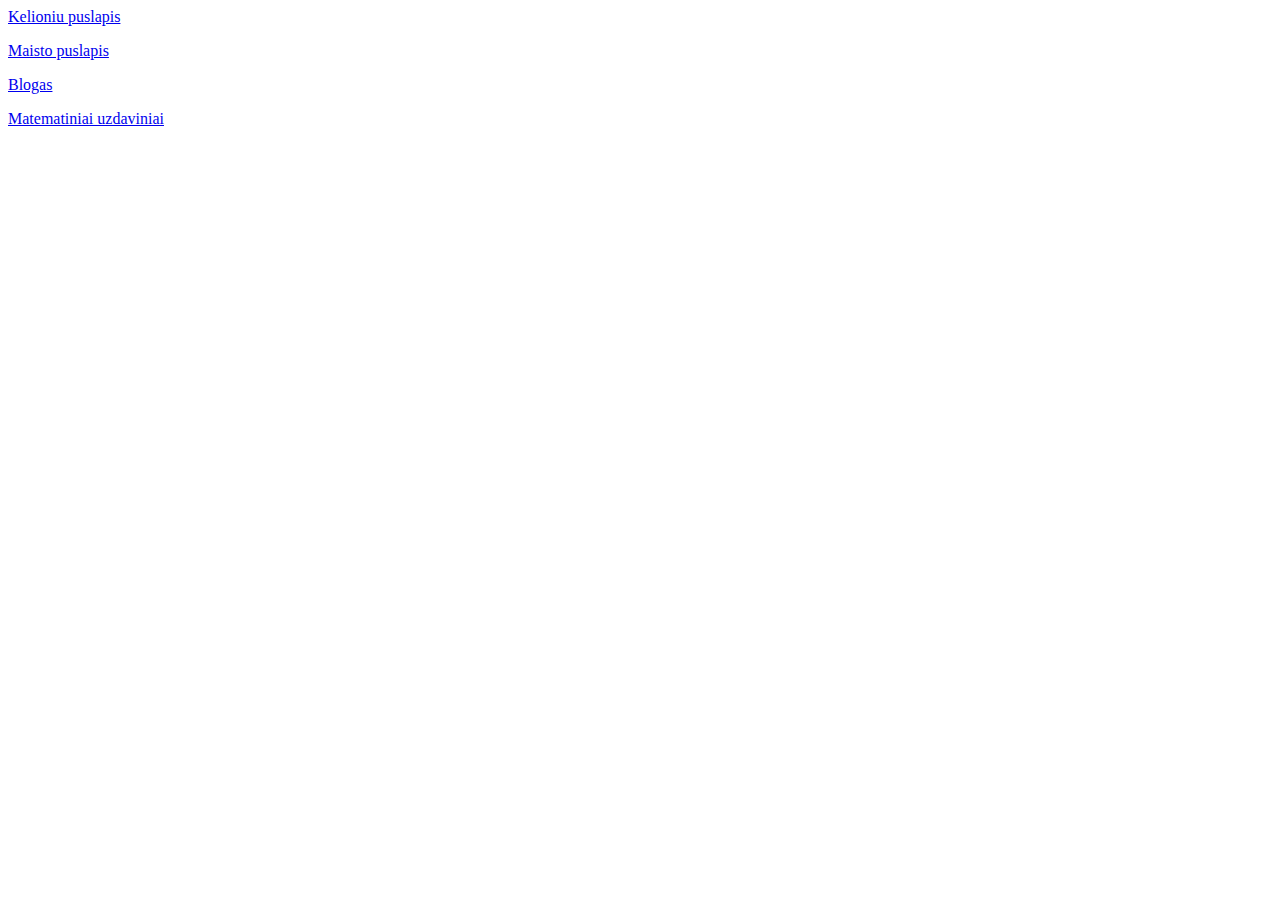
<file: index.html>
<html>


<head>
<meta charset="utf-8">
<link rel="stylesheet" type="text/css"> 
</head>
<body>
    
    <p> <a href="keliones.html">Kelioniu puslapis</a> </p>
    <p> <a href="maistas.html"> Maisto puslapis</a> </p>
    <p> <a href="blogas.html"> Blogas </a> </p>
    <p> <a href="Testas.html"> Matematiniai uzdaviniai </a> </p>
    
</body>

</html>
</file>
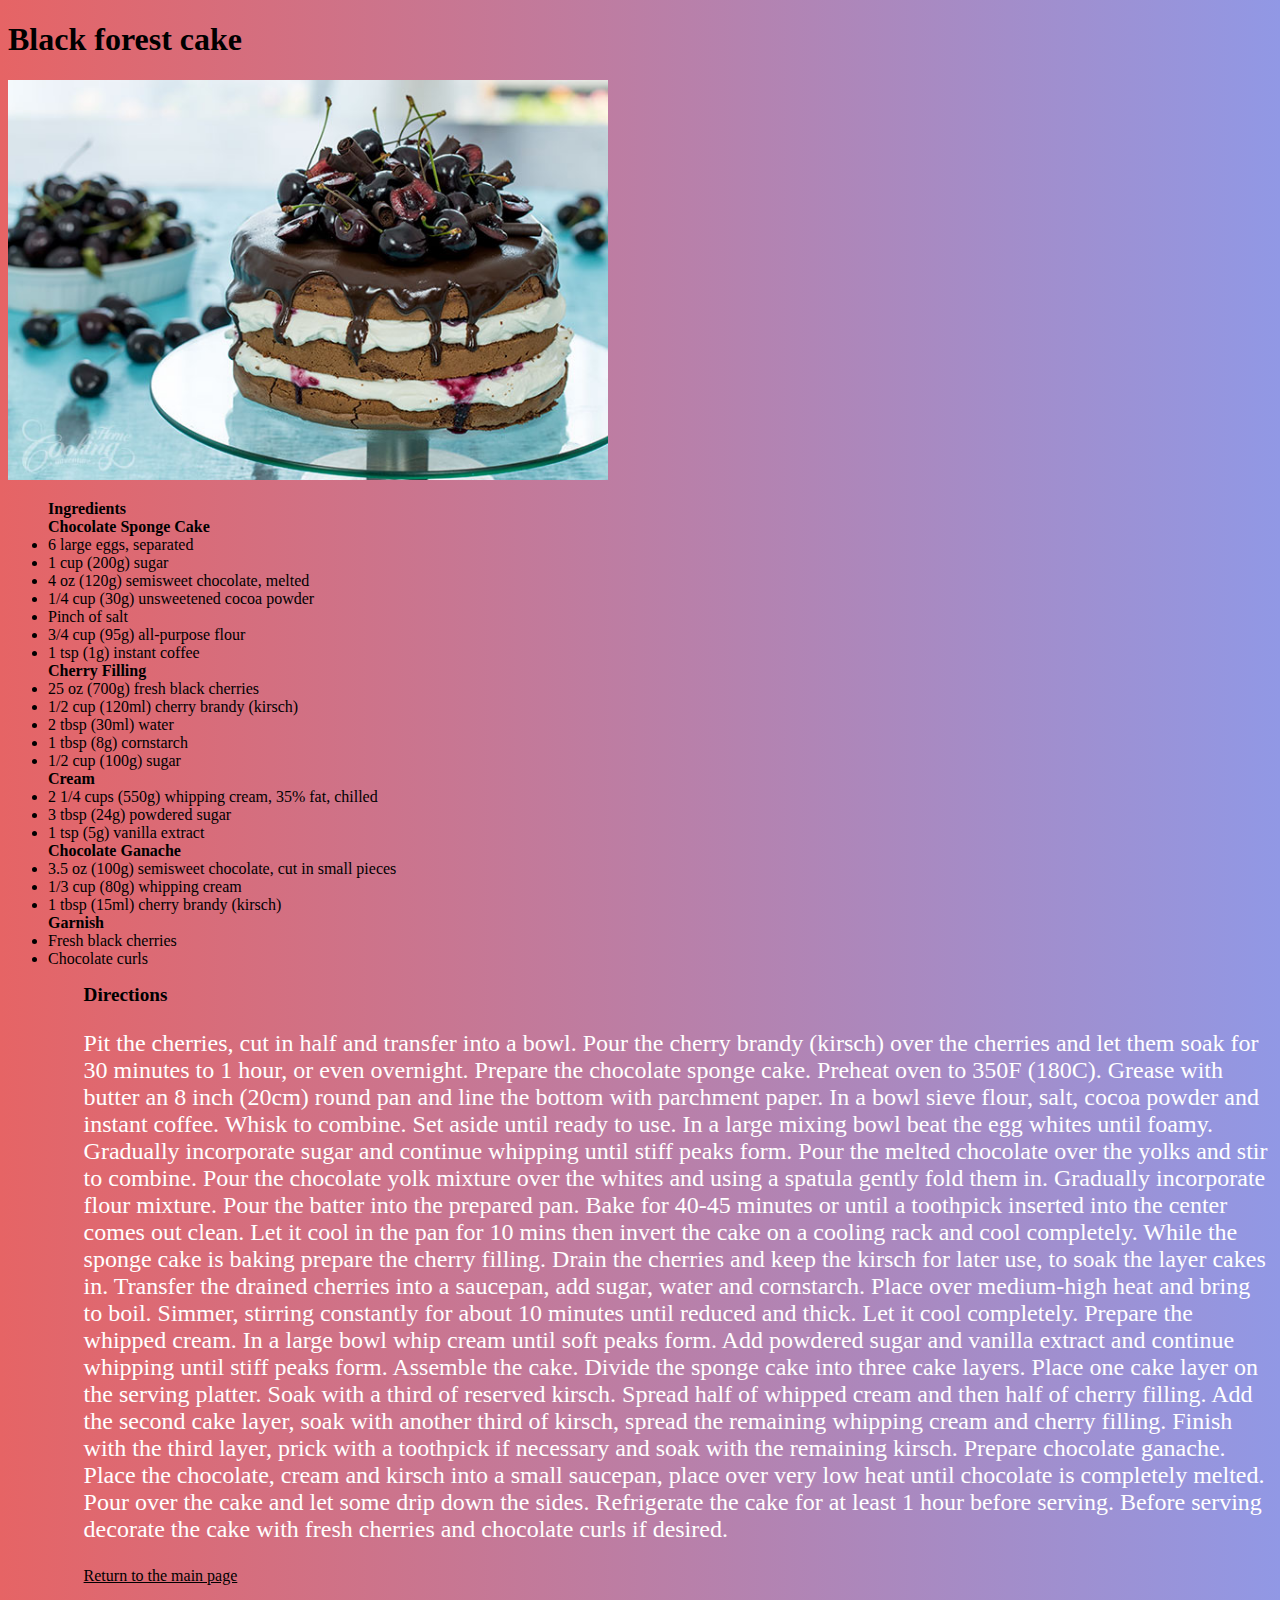
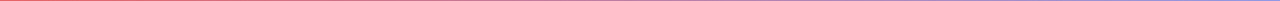
<file: blackforest.html>
<!DOCTYPE html>

<html>
    
    <head>
       
        <meta charset="utf-8">
        <title>Raspberry chocolate cake</title>
        <link rel="stylesheet" type="text/css" href="stilius.css">   
    </head>

<body>
    <h1 class="antraste2">Black forest cake</h1> 
    <img src="blackforest.jpg" height="400"  class="paveikslelis">

    
    <ul class="sarasas">
        
            <li style="list-style-type:none; font-weight:bold">Ingredients</li>
            <li style="list-style-type:none; font-weight:bold">Chocolate Sponge Cake</li>
            <li>6 large eggs, separated</li>
            <li>1 cup (200g) sugar</li>
            <li>4 oz (120g) semisweet chocolate, melted</li>
            <li>1/4 cup (30g) unsweetened cocoa powder</li>
            <li>Pinch of salt</li>
            <li>3/4 cup (95g) all-purpose flour</li>
            <li>1 tsp (1g) instant coffee</li>
            <li style="list-style-type:none; font-weight:bold">Cherry Filling</li>
            <li>25 oz (700g) fresh black cherries</li>
            <li>1/2 cup (120ml) cherry brandy (kirsch)</li>
            <li>2 tbsp (30ml) water</li>
            <li>1 tbsp (8g) cornstarch</li>
            <li>1/2 cup (100g) sugar</li>
            <li style="list-style-type:none; font-weight:bold">Cream</li>
            <li>2 1/4 cups (550g) whipping cream, 35% fat, chilled</li>
            <li>3 tbsp (24g) powdered sugar</li>
            <li>1 tsp (5g) vanilla extract</li>
            <li style="list-style-type:none; font-weight:bold">Chocolate Ganache</li>
            <li>3.5 oz (100g) semisweet chocolate, cut in small pieces</li>
            <li>1/3 cup (80g) whipping cream</li>
            <li>1 tbsp (15ml) cherry brandy (kirsch)</li>
            <li style="list-style-type:none; font-weight:bold">Garnish</li>
            <li>Fresh black cherries</li>
            <li>Chocolate curls</li>
    </ul>
    <h1 style="fontweight:bold; font-size:1.2em; margin-left:2cm">Directions</h1>    
    <p class="pastraipa">Pit the cherries, cut in half and transfer into a bowl. Pour the cherry brandy (kirsch) over the cherries and let them soak for 30 minutes to 1 hour, or even overnight. Prepare the chocolate sponge cake. Preheat oven to 350F (180C). Grease with butter an 8 inch (20cm) round pan and line the bottom with parchment paper. In a bowl sieve flour, salt, cocoa powder and instant coffee. Whisk to combine. Set aside until ready to use. In a large mixing bowl beat the egg whites until foamy. Gradually incorporate sugar and continue whipping until stiff peaks form. Pour the melted chocolate over the yolks and stir to combine. Pour the chocolate yolk mixture over the whites and using a spatula gently fold them in. Gradually incorporate flour mixture. Pour the batter into the prepared pan. Bake for 40-45 minutes or until a toothpick inserted into the center comes out clean. Let it cool in the pan for 10 mins then invert the cake on a cooling rack and cool completely. While the sponge cake is baking prepare the cherry filling. Drain the cherries and keep the kirsch for later use, to soak the layer cakes in. Transfer the drained cherries into a saucepan, add sugar, water and cornstarch. Place over medium-high heat and bring to boil. Simmer, stirring constantly for about 10 minutes until reduced and thick. Let it cool completely. Prepare the whipped cream. In a large bowl whip cream until soft peaks form. Add powdered sugar and vanilla extract and continue whipping until stiff peaks form. Assemble the cake. Divide the sponge cake into three cake layers. Place one cake layer on the serving platter. Soak with a third of reserved kirsch. Spread half of whipped cream and then half of cherry filling. Add the second cake layer, soak with another third of kirsch, spread the remaining whipping cream and cherry filling. Finish with the third layer, prick with a toothpick if necessary and soak with the remaining kirsch. Prepare chocolate ganache. Place the chocolate, cream and kirsch into a small saucepan, place over very low heat until chocolate is completely melted. Pour over the cake and let some drip down the sides. Refrigerate the cake for at least 1 hour before serving. Before serving decorate the cake with fresh cherries and chocolate curls if desired. </p>
    <p><a href="maistas.html"; style="color:black; margin-left:2cm"> Return to the main page</a></p>
    
    
    
    
</body>
        
        




</html>
</file>
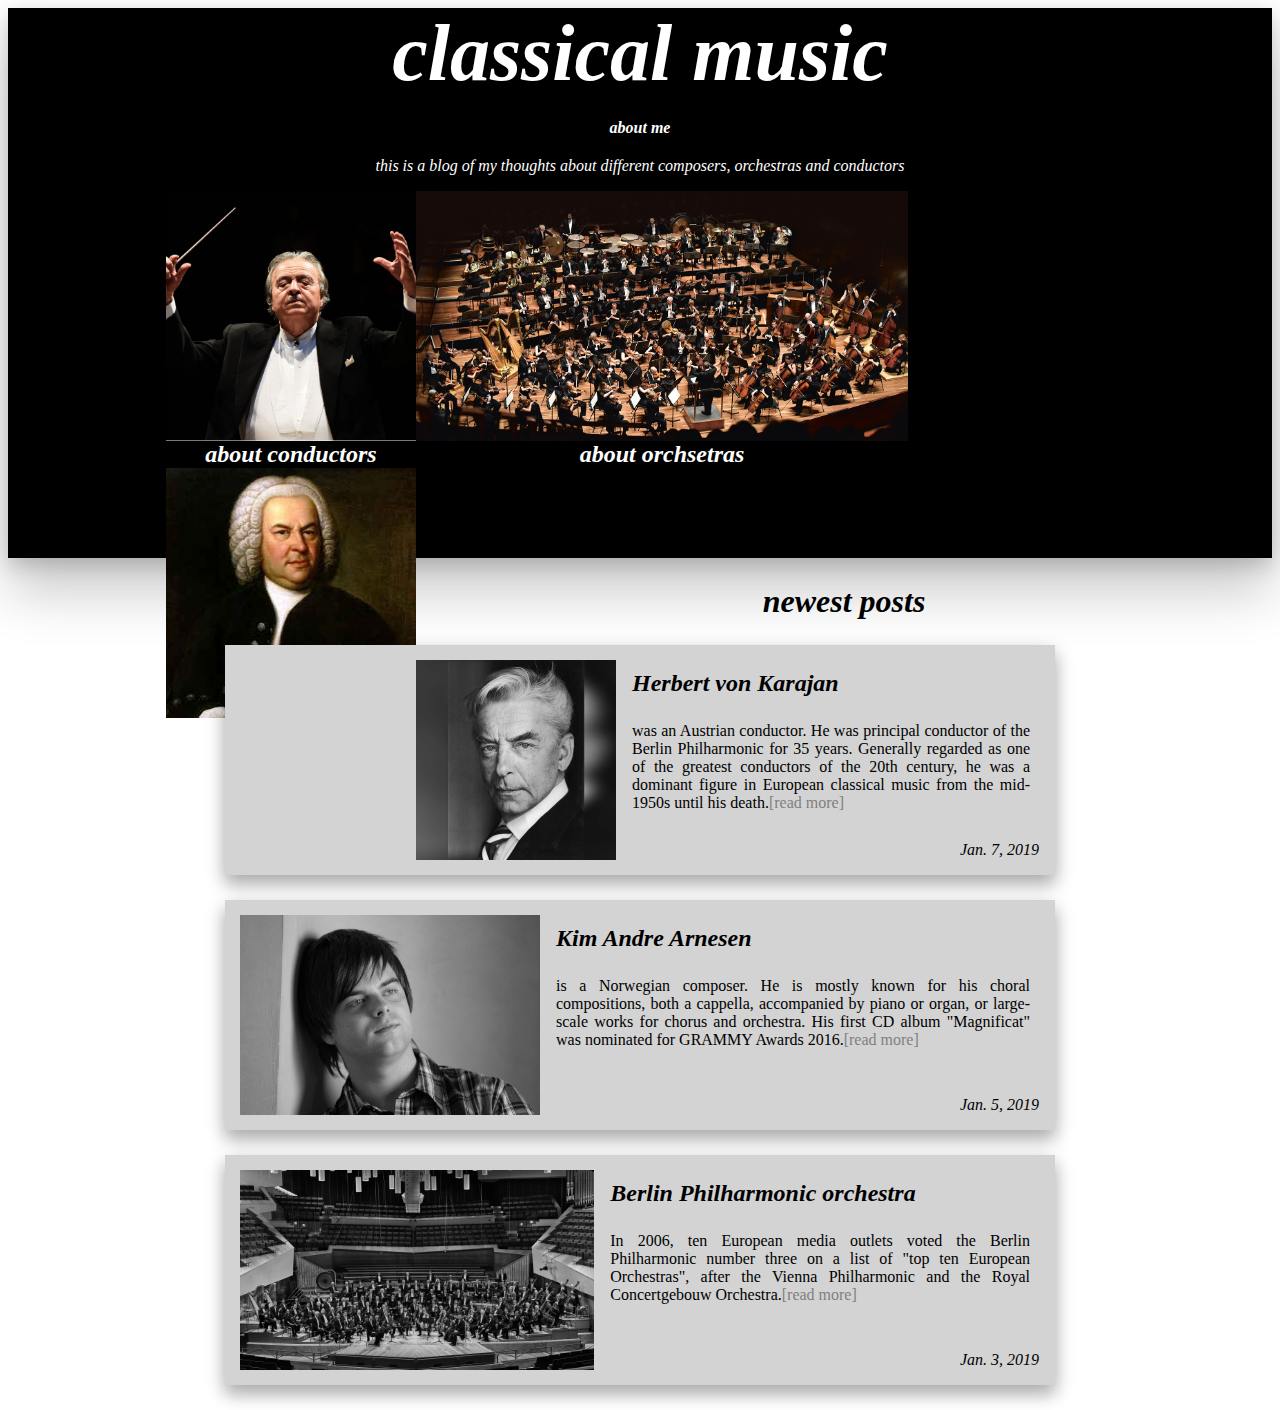
<file: blogas.html>
<!DOCTYPE html>

<html>
    
    <head>
       
        <meta charset="utf-8">
        <title>Blogas</title>
        <link rel="stylesheet" type="text/css" href="blogostilius.css">   
   </head>
   <body>
<div class="fonas1"><h1 class="antraste"> classical music </h1>
<div class="centras"> <a href="aboutme.html" class="aboutme">about me</a></div> 
<p class="aprasymas">this is a blog of my thoughts about different composers, orchestras and conductors</p>
   <div class="bendras"> 
      
   <div class="column"><div > <img src="conductor1.jpg" class="image" ></div>
     <div><a href="aboutconductors.html">about conductors</a></div></div>
   <div class="column1"><div> <img src="orchestra.jpg" class="image1" ></div>
      <div><a href="aboutorchestras.html">about orchsetras</a></div> </div>
     <div class="column"><div><img src="composer.jpg" class="image"></div>
      <div><a href="aboutcomposers.html">about composers</a></div></div>
   </div>
  </div>

</div>

<div >
<p class="tekstas">newest posts</p>
</div>



<div class="container">
   <img src="karajan.jpg" class="paveikslelis">
   <div class="tekstoblokas" >
    <p class="texth"> Herbert von Karajan </p>
    <p class="tekstasp">was an Austrian conductor. He was principal conductor of the Berlin Philharmonic for 35 years. Generally regarded as one of the greatest conductors of the 20th century, he was a dominant figure in European classical music from the mid-1950s until his death.<a href="readmore.html" style="color:grey">[read more]</a> </p>
   <p class="data"> Jan. 7, 2019</p>
   </div>
</div>

<div class="container">
      <img src="arnesen.jpg" class="paveikslelis">
      <div class="tekstoblokas" >
       <p class="texth"> Kim Andre Arnesen </p>
       <p class="tekstasp"> is a Norwegian composer. He is mostly known for his choral compositions, both a cappella, accompanied by piano or organ, or large-scale works for chorus and orchestra. His first CD album "Magnificat" was nominated for GRAMMY Awards 2016.<a href="readmore1.html" style="color:grey">[read more]</a></p>
       <p class="data"> Jan. 5, 2019</p>
   </div>
</div>

<div class="container">
      <img src="orch.jpg" class="paveikslelis">
      <div class="tekstoblokas" >
   <p class="texth"> Berlin Philharmonic orchestra</p>
   <p class="tekstasp">In 2006, ten European media outlets voted the Berlin Philharmonic number three on a list of "top ten European Orchestras", after the Vienna Philharmonic and the Royal Concertgebouw Orchestra.<a href="readmore2.html" style="color:grey">[read more]</a></p>
   <p class="data"> Jan. 3, 2019</p>
</div>
      </div>
 
   </body>

    
</html>
</file>
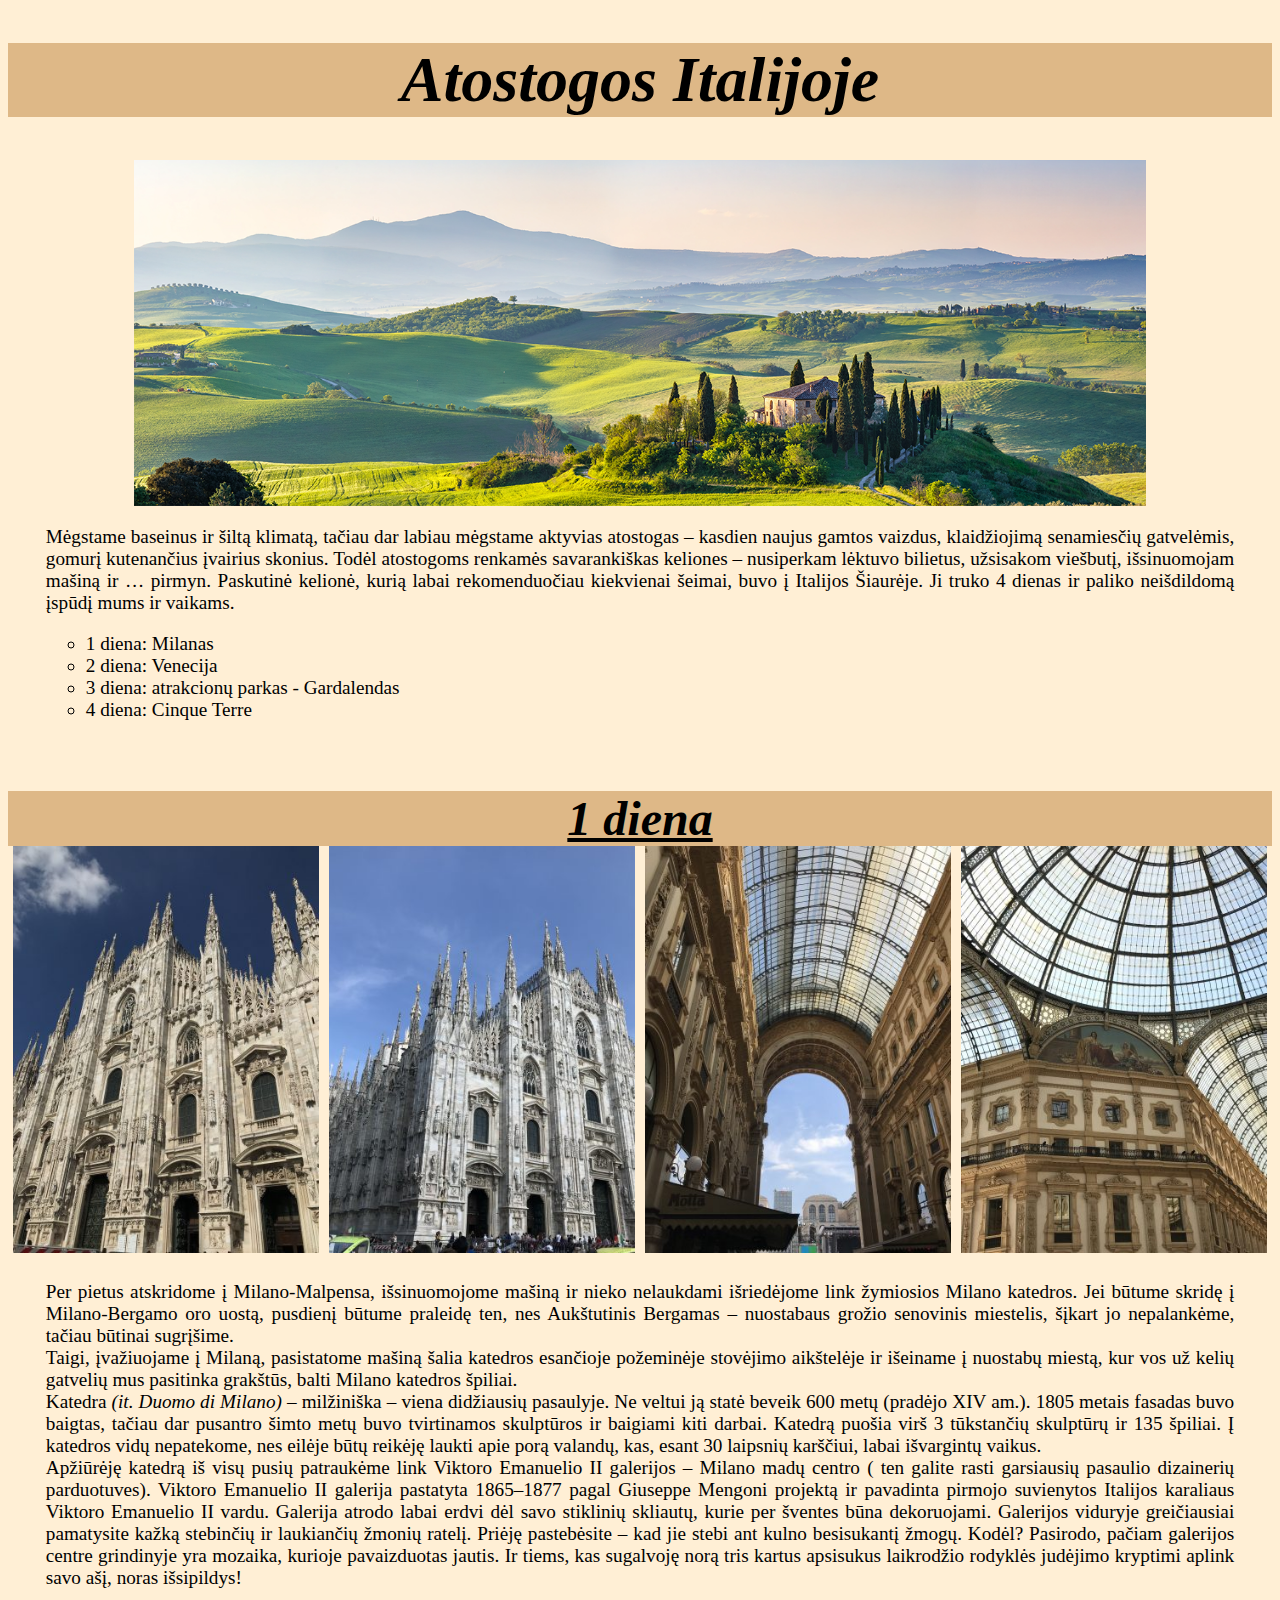
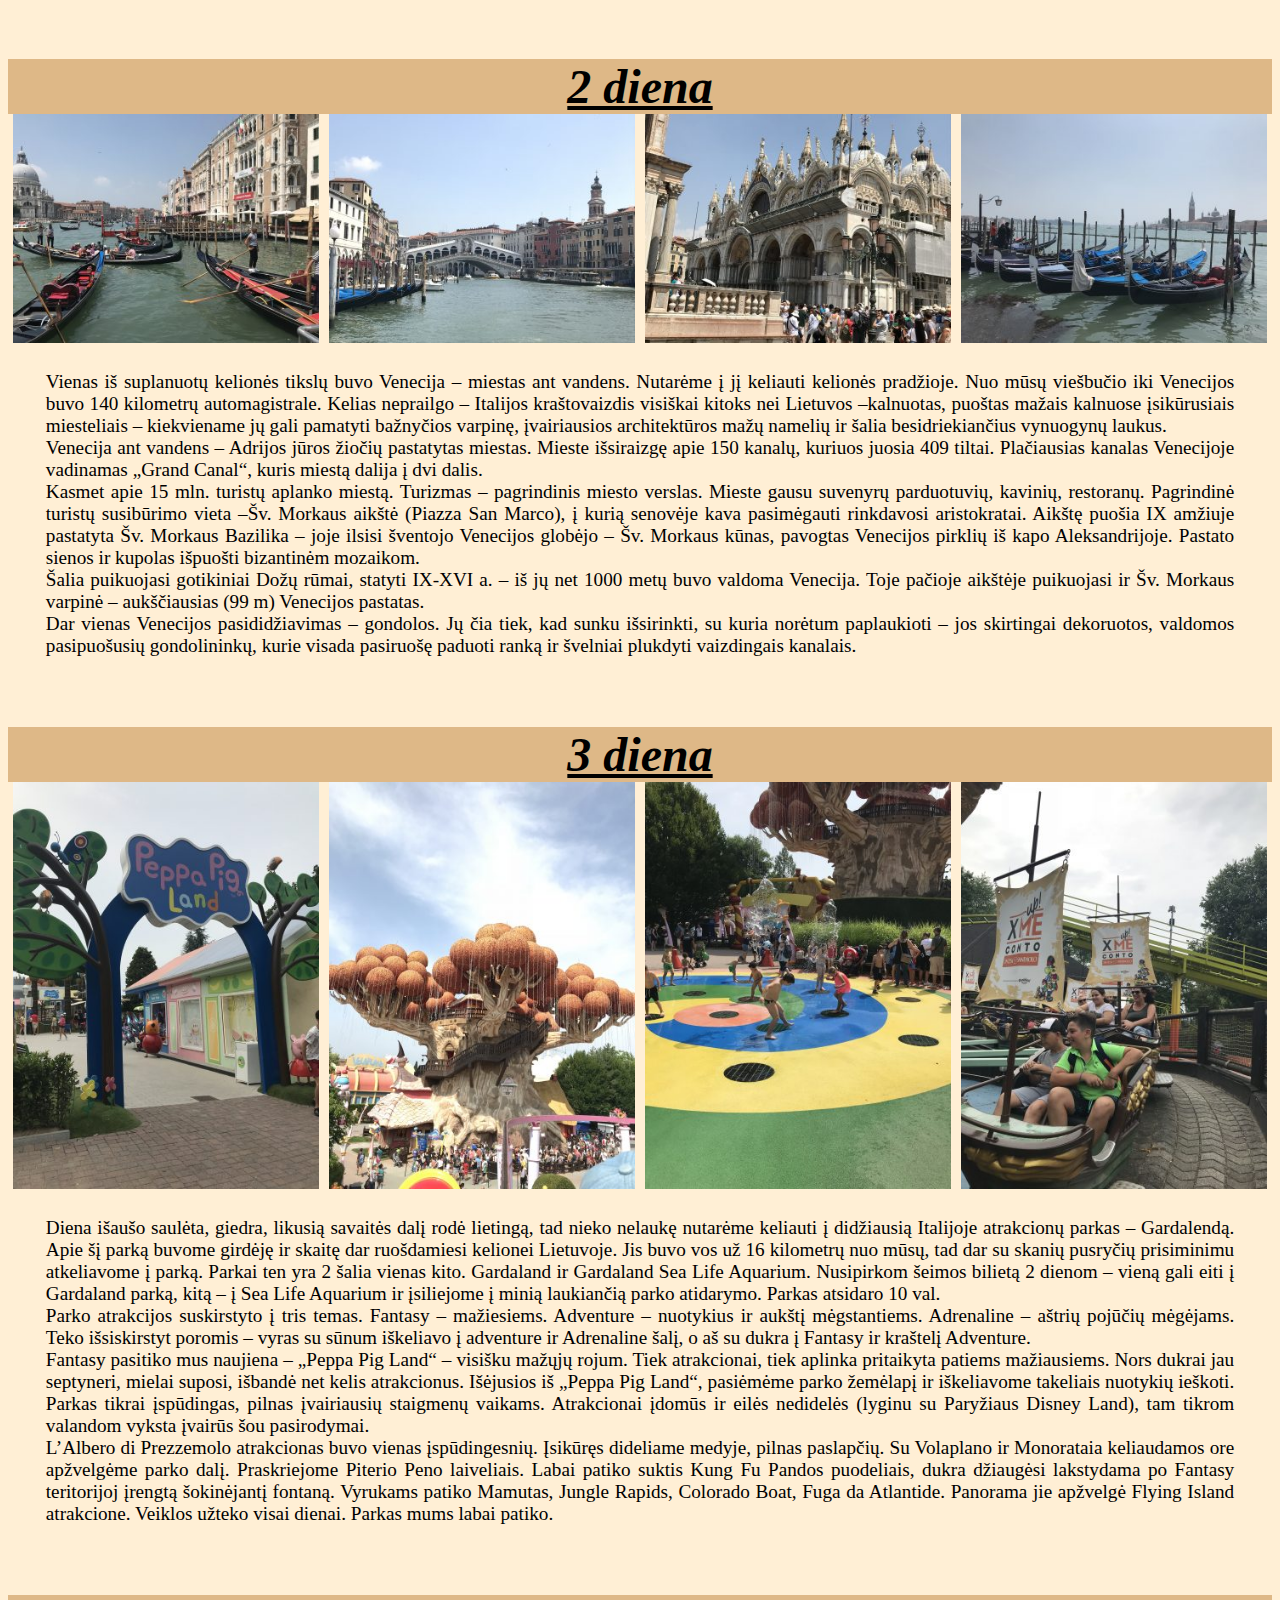
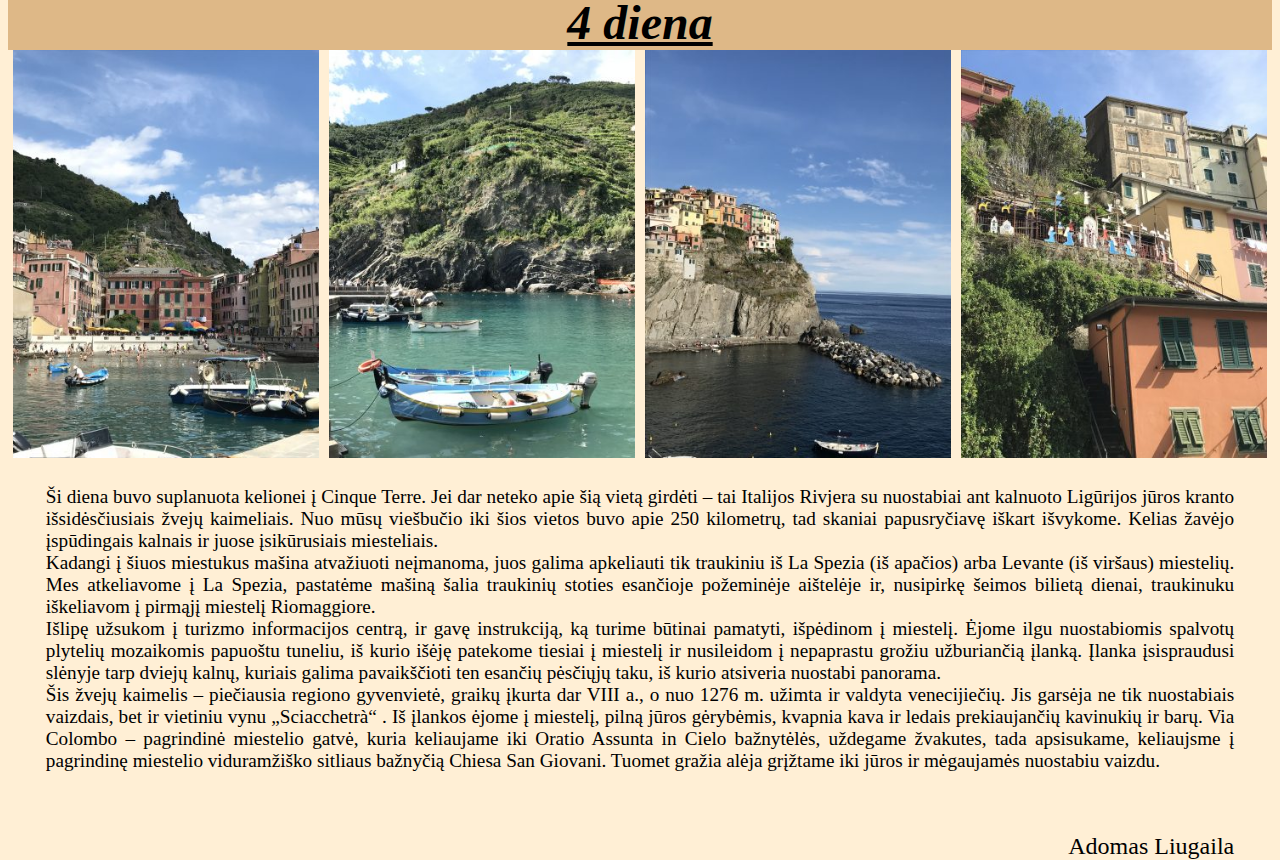
<file: keliones.html>
<!DOCTYPE html>
<html>
<head>
    <meta charset="utf-8">
        
    <title>Smagios keliones</title>
<style>
body
{
background-color:papayawhip


}
.antraste
{
    text-align: center;
    font-family: "Times New Roman", serif;
    font-style: italic;
    font-size: 4em;
    font-weight: bolder;
    background-color:burlywood;
}
.tekstas
{
    text-align: justify;
    font-family: "Times New Roman", serif;
    font-size: 1.2em;
    margin-left: 1cm;
   margin-right: 1cm;
    
}
.antraste2
{
    text-align: center;
    font-family: "Times New Roman", serif;
    font-style: italic;
    font-size: 3em;
    background-color:burlywood;
    
    text-decoration: underline;
    position: relative;
    top: 1cm;
}
.centras
{
   display: block;
   margin-left: auto;
   margin-right: auto;
   width: 80%;
}
.img-container 
{
    float: left;
    width: 24.2%;
    padding: 5px;
}
.clearfix::after {
    content: "";
    clear: both;
    display: table;
}
.italic
{
    font-style: italic; 
     
}
.a {
    list-style-type: circle;
    font-family: "Times New Roman", serif;
    font-size: 1.2em;
    margin-left: 1cm;
    margin-right: 1cm;
}
#vardas
{
    text-align: right;
    font-family: "Times New Roman", serif;
    font-size: 1.5em;
    margin-left: 1cm;
    margin-right: 1cm;
    position: relative;
    top: 1cm;
    
}
</style>

</head>

<body>
<h1 class="antraste">Atostogos Italijoje</h1> 
<img src="pradzia.png"  class="centras">
<p class="tekstas">Mėgstame baseinus ir šiltą klimatą, tačiau dar labiau mėgstame  aktyvias atostogas – kasdien naujus gamtos vaizdus, klaidžiojimą senamiesčių gatvelėmis, gomurį kutenančius įvairius skonius. Todėl atostogoms renkamės savarankiškas keliones – nusiperkam lėktuvo bilietus, užsisakom viešbutį, išsinuomojam mašiną ir … pirmyn.

    Paskutinė kelionė, kurią labai rekomenduočiau kiekvienai šeimai, buvo į Italijos Šiaurėje. Ji truko 4 dienas ir paliko neišdildomą įspūdį mums ir vaikams.</p>
    <ul class="a">
        <li>1 diena: Milanas</li>
        <li>2 diena: Venecija</li>
        <li>3 diena: atrakcionų parkas - Gardalendas</li> 
        <li>4 diena: Cinque Terre</li>
    </ul>
<h1 class="antraste2"> 1 diena</h1>
<div class="clearfix">
    <div class="img-container">
      <img src="a.jpg" style="width:100%">
    </div>
    <div class="img-container">
      <img src="b.jpg" style="width:100%">
    </div>
    <div class="img-container">
      <img src="c.jpg"  style="width:100%">
    </div>
    <div class="img-container">
        <img src="d.jpg"  style="width:100%">
      </div>
  </div>
<p class="tekstas"> Per pietus atskridome į Milano-Malpensa, išsinuomojome mašiną ir nieko nelaukdami išriedėjome link žymiosios Milano katedros. Jei būtume skridę į Milano-Bergamo oro uostą, pusdienį būtume praleidę ten, nes Aukštutinis Bergamas – nuostabaus grožio senovinis miestelis, šįkart jo nepalankėme, tačiau būtinai sugrįšime. <br> 
    Taigi, įvažiuojame į Milaną, pasistatome mašiną šalia katedros esančioje požeminėje stovėjimo aikštelėje ir išeiname į nuostabų miestą, kur vos už kelių gatvelių mus pasitinka grakštūs, balti Milano katedros špiliai. <br> 
    Katedra <span class="italic" > (it. Duomo di Milano) </span> – milžiniška – viena didžiausių pasaulyje. Ne veltui ją statė beveik 600 metų (pradėjo XIV am.). 1805 metais fasadas buvo baigtas, tačiau dar pusantro šimto metų buvo tvirtinamos skulptūros ir baigiami kiti darbai. Katedrą puošia virš 3 tūkstančių skulptūrų ir 135 špiliai. Į katedros vidų nepatekome, nes eilėje būtų reikėję laukti apie porą valandų, kas, esant 30 laipsnių karščiui, labai išvargintų vaikus. <br> 
    Apžiūrėję katedrą iš visų pusių patraukėme link  Viktoro Emanuelio II galerijos – Milano madų centro ( ten galite rasti garsiausių pasaulio dizainerių parduotuves). Viktoro Emanuelio II galerija pastatyta 1865–1877 pagal Giuseppe Mengoni projektą ir pavadinta pirmojo suvienytos Italijos karaliaus Viktoro Emanuelio II vardu. Galerija atrodo labai erdvi dėl savo stiklinių skliautų, kurie per šventes būna dekoruojami. Galerijos viduryje greičiausiai pamatysite kažką stebinčių ir laukiančių žmonių ratelį. Priėję pastebėsite – kad jie stebi ant kulno besisukantį žmogų. Kodėl? Pasirodo, pačiam galerijos centre grindinyje yra mozaika, kurioje pavaizduotas jautis. Ir tiems, kas sugalvoję norą tris kartus apsisukus laikrodžio rodyklės judėjimo kryptimi aplink savo ašį, noras išsipildys!</p>
    <h1 class="antraste2"> 2 diena</h1>
    <div class="clearfix">
        <div class="img-container">
          <img src="a2.jpg" style="width:100%">
        </div>
        <div class="img-container">
          <img src="b2.jpg" style="width:100%">
        </div>
        <div class="img-container">
          <img src="c2.jpg"  style="width:100%">
        </div>
        <div class="img-container">
            <img src="d2.jpg"  style="width:100%">
          </div>
      </div>
    <p class="tekstas"> Vienas iš suplanuotų kelionės tikslų buvo Venecija – miestas ant vandens.  Nutarėme į jį keliauti kelionės pradžioje. Nuo mūsų viešbučio iki Venecijos buvo 140 kilometrų automagistrale. Kelias neprailgo – Italijos kraštovaizdis visiškai kitoks nei Lietuvos –kalnuotas, puoštas mažais kalnuose įsikūrusiais miesteliais – kiekviename jų gali pamatyti bažnyčios varpinę, įvairiausios architektūros mažų namelių ir šalia besidriekiančius vynuogynų laukus. <br>
        Venecija  ant vandens – Adrijos jūros žiočių pastatytas miestas. Mieste išsiraizgę apie 150 kanalų, kuriuos juosia 409 tiltai.  Plačiausias kanalas Venecijoje vadinamas „Grand Canal“, kuris miestą dalija į dvi dalis. <br>
        Kasmet apie 15 mln. turistų aplanko miestą. Turizmas – pagrindinis miesto verslas. Mieste gausu suvenyrų parduotuvių, kavinių, restoranų. Pagrindinė turistų susibūrimo vieta –Šv. Morkaus aikštė (Piazza San Marco), į kurią senovėje kava pasimėgauti rinkdavosi aristokratai. Aikštę puošia IX amžiuje pastatyta Šv. Morkaus Bazilika – joje ilsisi šventojo Venecijos globėjo – Šv. Morkaus kūnas, pavogtas Venecijos pirklių iš kapo Aleksandrijoje. Pastato sienos ir kupolas išpuošti bizantinėm mozaikom. <br>
        Šalia puikuojasi gotikiniai Dožų rūmai, statyti IX-XVI a. – iš jų net 1000 metų buvo valdoma Venecija. Toje pačioje aikštėje puikuojasi ir Šv. Morkaus varpinė – aukščiausias (99 m)  Venecijos pastatas. <br>
        Dar vienas Venecijos pasididžiavimas – gondolos. Jų čia tiek, kad sunku išsirinkti, su kuria norėtum paplaukioti – jos skirtingai dekoruotos, valdomos pasipuošusių gondolininkų, kurie visada pasiruošę paduoti ranką ir švelniai plukdyti vaizdingais kanalais. <br> </p>
        <h1 class="antraste2"> 3 diena</h1>
        <div class="clearfix">
            <div class="img-container">
              <img src="a3.jpg" style="width:100%">
            </div>
            <div class="img-container">
              <img src="b3.jpg" style="width:100%">
            </div>
            <div class="img-container">
              <img src="c3.jpg"  style="width:100%">
            </div>
            <div class="img-container">
                <img src="d3.jpg"  style="width:100%">
              </div>
          </div>
        <p class="tekstas">Diena išaušo saulėta, giedra, likusią savaitės dalį rodė lietingą, tad nieko nelaukę nutarėme keliauti į didžiausią Italijoje  atrakcionų parkas –  Gardalendą.  Apie šį parką buvome girdėję ir skaitę dar ruošdamiesi kelionei Lietuvoje. Jis buvo vos už 16 kilometrų nuo mūsų, tad dar su skanių pusryčių prisiminimu atkeliavome į parką. Parkai ten yra 2 šalia vienas kito. Gardaland ir Gardaland Sea Life Aquarium. Nusipirkom šeimos bilietą 2 dienom – vieną gali eiti į Gardaland parką, kitą – į Sea Life Aquarium ir įsiliejome į minią laukiančią parko atidarymo. Parkas atsidaro 10 val. <br>
            Parko atrakcijos suskirstyto į tris temas. Fantasy – mažiesiems. Adventure – nuotykius ir aukštį mėgstantiems. Adrenaline – aštrių pojūčių mėgėjams. Teko išsiskirstyt poromis – vyras su sūnum iškeliavo į adventure ir Adrenaline šalį, o aš su dukra į Fantasy ir kraštelį Adventure. <br>
            Fantasy  pasitiko mus naujiena – „Peppa Pig Land“ – visišku mažųjų rojum. Tiek atrakcionai, tiek aplinka pritaikyta patiems mažiausiems. Nors dukrai jau septyneri, mielai suposi, išbandė net kelis atrakcionus. 
            Išėjusios iš „Peppa Pig Land“, pasiėmėme parko žemėlapį ir iškeliavome takeliais nuotykių ieškoti. Parkas tikrai įspūdingas, pilnas įvairiausių staigmenų vaikams. Atrakcionai įdomūs ir eilės nedidelės (lyginu su Paryžiaus Disney Land), tam tikrom valandom vyksta įvairūs šou pasirodymai. <br>
            L’Albero di Prezzemolo atrakcionas buvo vienas įspūdingesnių. Įsikūręs dideliame medyje, pilnas paslapčių. Su Volaplano ir Monorataia keliaudamos ore apžvelgėme parko dalį. Praskriejome Piterio Peno laiveliais. Labai patiko suktis Kung Fu Pandos puodeliais, dukra džiaugėsi lakstydama po Fantasy teritorijoj įrengtą šokinėjantį fontaną. Vyrukams patiko Mamutas,  Jungle Rapids, Colorado Boat, Fuga da Atlantide. Panorama jie apžvelgė Flying Island atrakcione. Veiklos užteko visai dienai. Parkas mums labai patiko. <br>  
         </p>
         <h1 class="antraste2"> 4 diena</h1>
        <div class="clearfix">
            <div class="img-container">
              <img src="a4.jpg" style="width:100%">
            </div>
            <div class="img-container">
              <img src="b4.jpg" style="width:100%">
            </div>
            <div class="img-container">
              <img src="c4.jpg"  style="width:100%">
            </div>
            <div class="img-container">
                <img src="d4.jpg"  style="width:100%">
              </div>
          </div>
          <p class="tekstas"> 
            Ši diena buvo suplanuota kelionei į Cinque Terre. Jei dar neteko apie šią vietą girdėti – tai Italijos Rivjera su nuostabiai ant kalnuoto Ligūrijos jūros kranto išsidėsčiusiais žvejų kaimeliais.  Nuo mūsų viešbučio iki šios vietos buvo apie 250 kilometrų, tad skaniai papusryčiavę iškart išvykome. Kelias žavėjo įspūdingais kalnais ir juose įsikūrusiais miesteliais. <br>

            Kadangi į šiuos miestukus mašina atvažiuoti neįmanoma, juos galima apkeliauti tik traukiniu iš La Spezia (iš apačios) arba Levante (iš viršaus) miestelių. Mes atkeliavome į La Spezia, pastatėme mašiną šalia traukinių stoties esančioje požeminėje aištelėje ir, nusipirkę šeimos bilietą dienai, traukinuku iškeliavom į pirmąjį miestelį Riomaggiore. <br>
            
            Išlipę užsukom į turizmo informacijos centrą, ir gavę instrukciją, ką turime būtinai pamatyti, išpėdinom į miestelį. Ėjome ilgu nuostabiomis spalvotų plytelių mozaikomis papuoštu tuneliu, iš kurio išėję patekome tiesiai į miestelį ir nusileidom į nepaprastu grožiu užburiančią įlanką. Įlanka įsispraudusi slėnyje tarp dviejų kalnų, kuriais galima pavaikščioti ten esančių pėsčiųjų taku, iš kurio atsiveria nuostabi panorama. <br>
            
            Šis žvejų kaimelis – piečiausia regiono gyvenvietė, graikų įkurta dar VIII a., o nuo 1276 m. užimta ir valdyta venecijiečių. Jis garsėja ne tik nuostabiais vaizdais, bet ir vietiniu vynu „Sciacchetrà“ .  Iš įlankos ėjome į miestelį, pilną jūros gėrybėmis, kvapnia kava ir ledais prekiaujančių kavinukių ir barų. Via Colombo – pagrindinė miestelio gatvė, kuria keliaujame iki Oratio Assunta in Cielo bažnytėlės, uždegame žvakutes, tada apsisukame, keliaujsme į pagrindinę miestelio viduramžiško sitliaus bažnyčią Chiesa San Giovani.  Tuomet gražia alėja grįžtame iki jūros ir mėgaujamės nuostabiu vaizdu. <br>
          </p>
          <p id="vardas"> Adomas Liugaila</p>
</body>
</html>
</file>
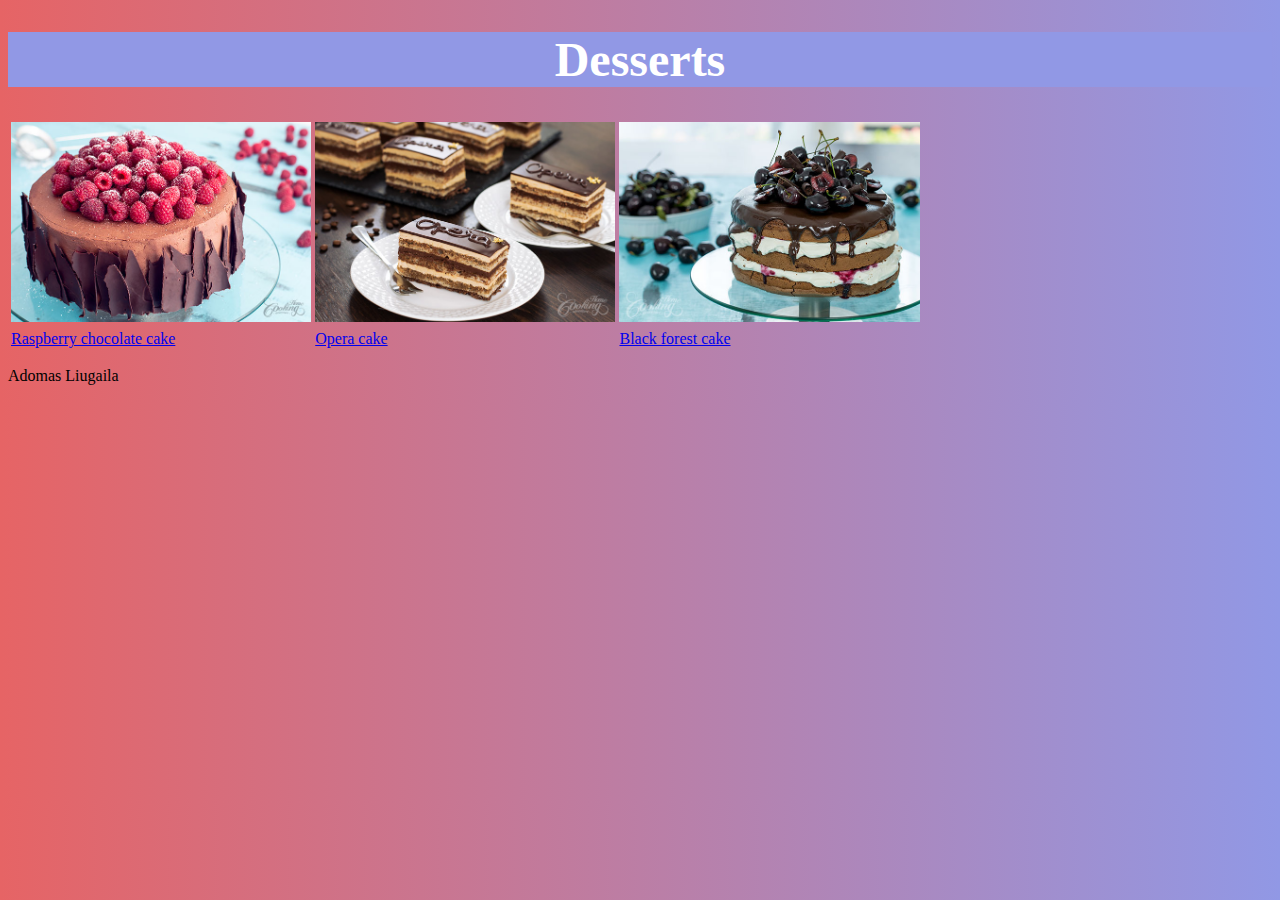
<file: maistas.html>
<!DOCTYPE html>

<html>
    
    <head>
       
        <meta charset="utf-8">
        <title>Receptai</title>
        <link rel="stylesheet" type="text/css" href="stilius.css">   
    </head>


 <body> 
    <h1 class="antraste">Desserts</h1>

    <table>
    
       
        <td><img src="raspberry.jpg" height="200"></td>  
        <td> <img src="opera.jpg" height="200"> </td>
        <td> <img src="blackforest.jpg" height="200"> </td>

        
            <tr class="pirmaeilute">
                    <td> <a href="raspberry.html">Raspberry chocolate cake</a></td>
                    <td> <a href="opera.html"> Opera cake</a> </td>
                    <td> <a href="blackforest.html"> Black forest cake</a> </td>
                </tr>
        </table>
     <p id="vardas"> Adomas Liugaila</p>
</body>



    
</html>
</file>
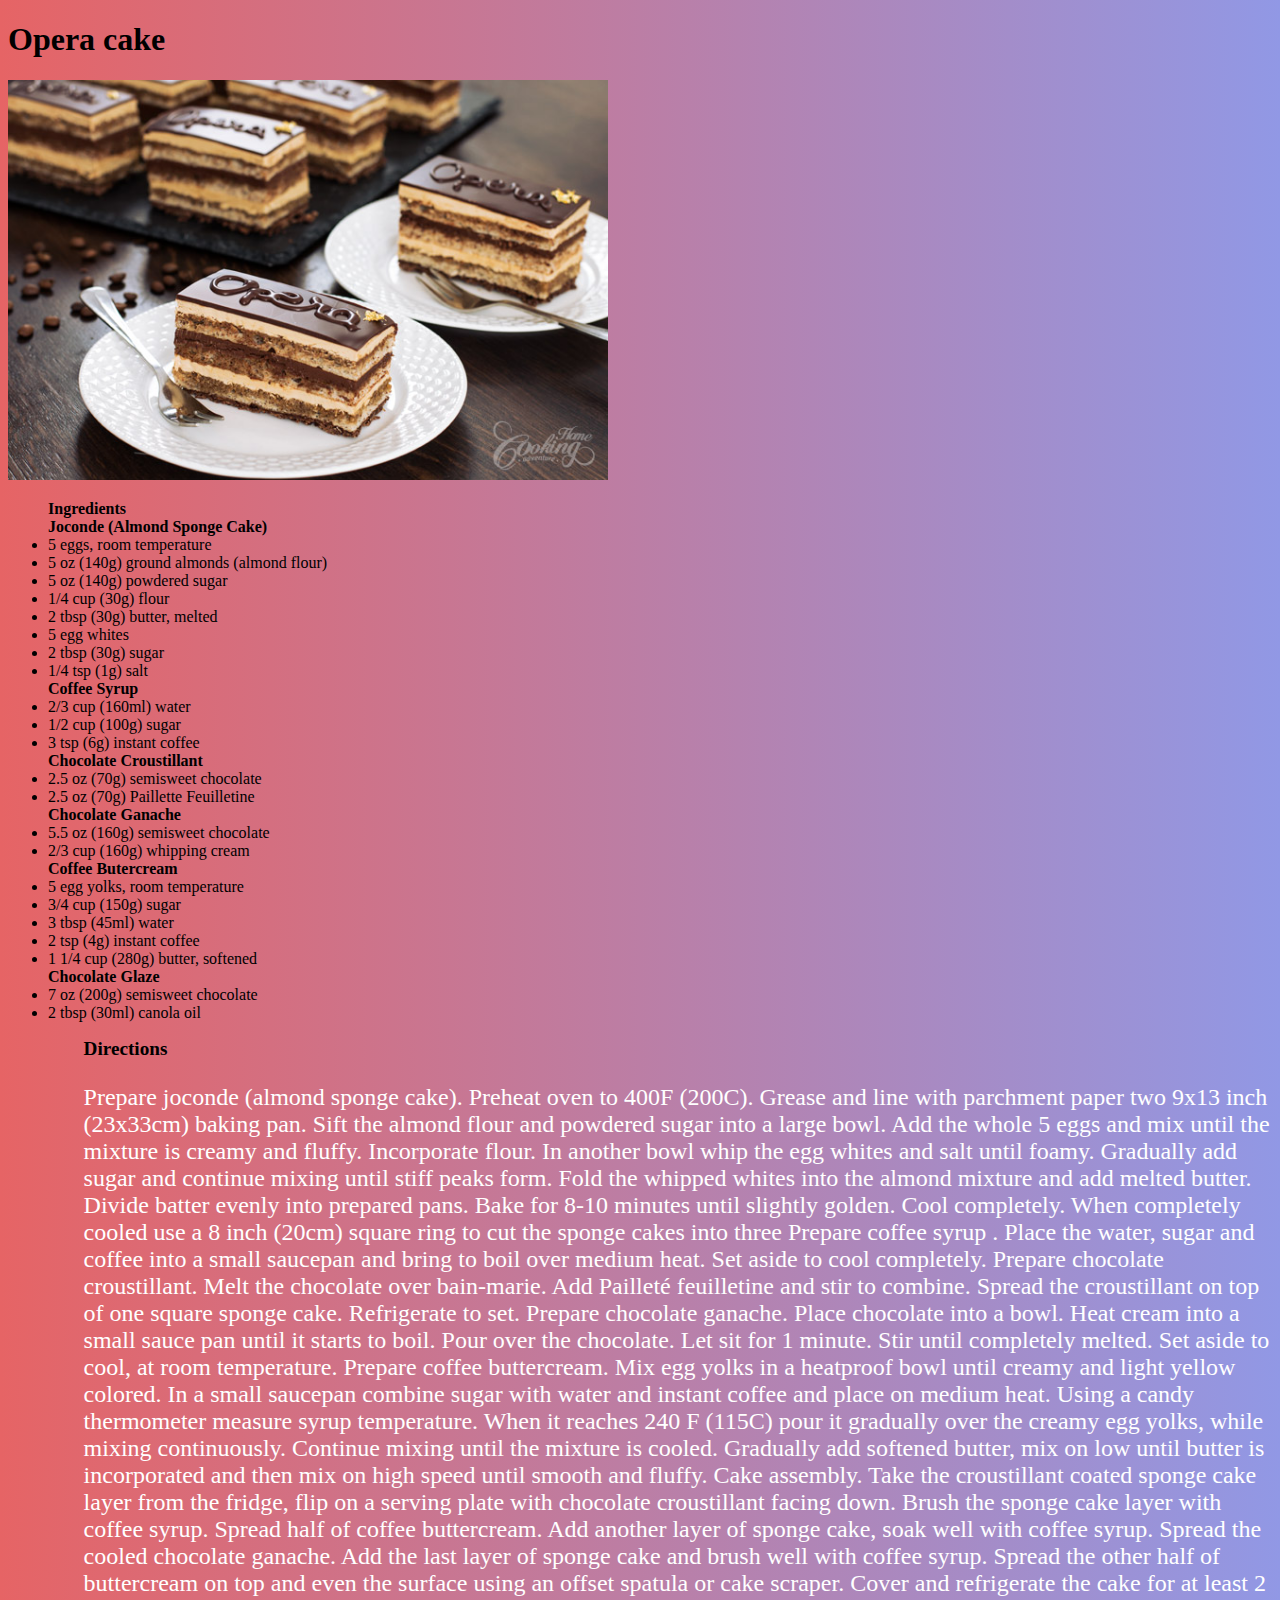
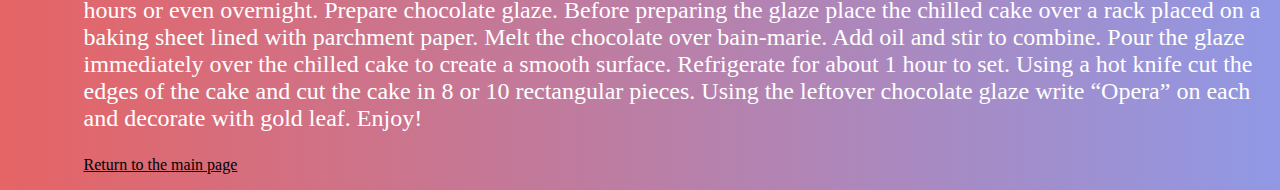
<file: opera.html>
<!DOCTYPE html>

<html>
    
    <head>
       
        <meta charset="utf-8">
        <title>Raspberry chocolate cake</title>
        <link rel="stylesheet" type="text/css" href="stilius.css">   
    </head>

<body>
    <h1 class="antraste2"> Opera cake</h1> 
    <img src="opera.jpg" height="400"  class="paveikslelis">

    
    <ul class="sarasas">
            <li style="list-style-type:none; font-weight:bold">Ingredients</li>
            <li style="list-style-type:none; font-weight:bold"> Joconde (Almond Sponge Cake)</li>
            <li>5 eggs, room temperature</li>
            <li>5 oz (140g) ground almonds (almond flour)</li>
            <li>5 oz (140g) powdered sugar</li>
            <li>1/4 cup (30g) flour</li>
            <li>2 tbsp (30g) butter, melted</li>
            <li>5 egg whites</li>
            <li>2 tbsp (30g) sugar</li>
            <li>1/4 tsp (1g) salt</li>
            <li style="list-style-type:none; font-weight:bold">Coffee Syrup</li>
            <li>2/3 cup (160ml) water</li>
            <li>1/2 cup (100g) sugar</li>
            <li>3 tsp (6g) instant coffee</li>
            <li style="list-style-type:none; font-weight:bold">Chocolate Croustillant</li>
            <li>2.5 oz (70g) semisweet chocolate</li>
            <li>2.5 oz (70g) Paillette Feuilletine</li>
            <li style="list-style-type:none; font-weight:bold">Chocolate Ganache</li>
            <li>5.5 oz (160g) semisweet chocolate</li>
            <li>2/3 cup (160g) whipping cream</li>
            <li style="list-style-type:none; font-weight:bold">Coffee Butercream</li>
            <li>5 egg yolks, room temperature</li>
            <li>3/4 cup (150g) sugar</li>
            <li>3 tbsp (45ml) water</li>
            <li>2 tsp (4g) instant coffee</li>
            <li>1 1/4 cup (280g) butter, softened</li>
            <li style="list-style-type:none; font-weight:bold">Chocolate Glaze</li>
            <li>7 oz (200g) semisweet chocolate</li>
            <li>2 tbsp (30ml) canola oil</li>

    </ul>
    <h1 style="fontweight:bold; font-size:1.2em; margin-left:2cm">Directions</h1>
 <p class="pastraipa">
        Prepare joconde (almond sponge cake). Preheat oven to 400F (200C). Grease and line with parchment paper two 9x13 inch (23x33cm) baking pan. Sift the almond flour and powdered sugar into a large  bowl. Add the whole 5 eggs and mix until the mixture is creamy and fluffy. Incorporate flour. In another bowl whip the egg whites and salt until foamy. Gradually add sugar and continue mixing until stiff peaks form. Fold the whipped whites into the almond mixture and add melted butter. Divide batter evenly into prepared pans. Bake for 8-10 minutes until slightly golden. Cool completely. When completely cooled use a 8 inch (20cm) square ring to cut the sponge cakes into three Prepare coffee syrup . Place the water, sugar and coffee into a small saucepan and bring to boil over medium heat. Set aside to cool completely. Prepare chocolate croustillant. Melt the chocolate over bain-marie. Add Pailleté feuilletine and stir to combine. Spread the croustillant on top of one square sponge cake. Refrigerate to set. Prepare chocolate ganache. Place chocolate into a bowl. Heat cream into a small sauce pan until it starts to boil. Pour over the chocolate. Let sit for 1 minute. Stir until completely melted. Set aside to cool, at room temperature.  Prepare coffee buttercream. Mix egg yolks in a heatproof bowl until creamy and light yellow colored. In a small saucepan combine sugar with water and instant coffee and place on medium heat. Using a candy thermometer measure syrup temperature. When it reaches 240 F (115C) pour it gradually over the creamy egg yolks, while mixing continuously. Continue mixing until the mixture is cooled. Gradually add softened butter, mix on low until  butter is incorporated and then mix on high speed until smooth and fluffy. Cake assembly. Take the croustillant coated sponge cake layer from the fridge, flip on a serving plate with chocolate croustillant facing down. Brush the sponge cake layer with coffee syrup. Spread half of coffee buttercream. Add another layer of sponge cake, soak well with coffee syrup. Spread the cooled chocolate ganache. Add the last layer of sponge cake and brush well with coffee syrup. Spread the other half of buttercream on top and even the surface using an offset spatula or cake scraper. Cover and refrigerate the cake for at least 2 hours or even overnight. Prepare chocolate glaze. Before preparing the glaze place the chilled cake over a rack placed on a baking sheet lined with parchment paper. Melt the chocolate over bain-marie. Add oil and stir to combine. Pour the glaze immediately over the chilled cake to create a smooth surface. Refrigerate for about 1 hour to set. Using a hot knife cut the edges of the cake and cut the cake in 8 or 10 rectangular pieces. Using the leftover chocolate glaze write “Opera” on each and decorate with gold leaf. Enjoy!</p>
        <p><a href="maistas.html"; style="color:black; margin-left:2cm"> Return to the main page</a></p>
</body>
</html>
</file>
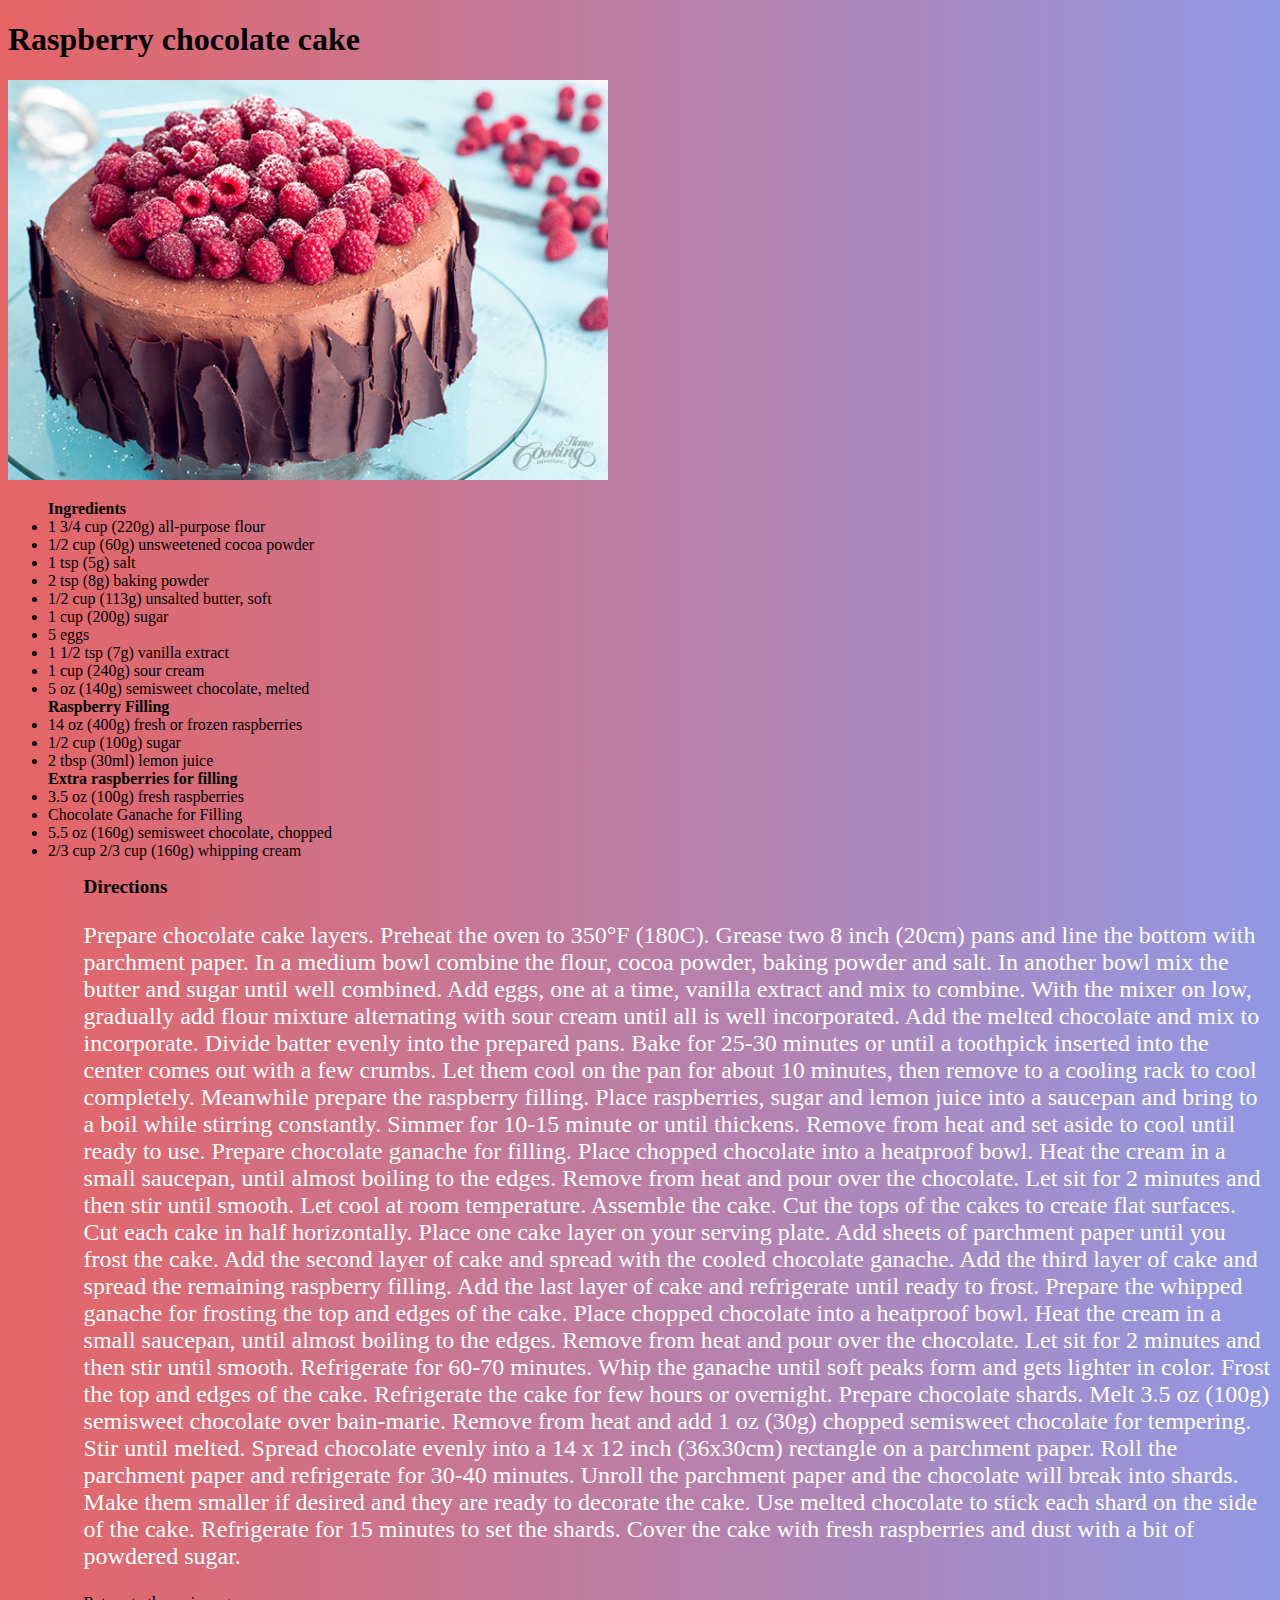
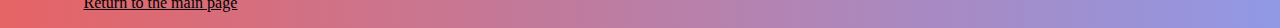
<file: raspberry.html>
<!DOCTYPE html>

<html>
    
    <head>
       
        <meta charset="utf-8">
        <title>Raspberry chocolate cake</title>
        <link rel="stylesheet" type="text/css" href="stilius.css">   
    </head>

<body>
    <h1 class="antraste2">Raspberry chocolate cake</h1> 
    <img src="raspberry.jpg" height="400"  class="paveikslelis">

    
    <ul class="sarasas">
    <li style="list-style-type:none; font-weight:bold"> Ingredients </li>
    
    <li> 1 3/4 cup (220g) all-purpose flour </li>
    <li> 1/2 cup (60g) unsweetened cocoa powder </li>
    <li> 1 tsp (5g) salt</li>
    <li> 2 tsp (8g) baking powder</li>
    <li> 1/2 cup (113g) unsalted butter, soft</li>
    <li> 1 cup (200g) sugar</li>
    <li> 5 eggs</li>
    <li> 1 1/2 tsp (7g) vanilla extract</li>
    <li> 1 cup (240g) sour cream</li>
    <li> 5 oz (140g) semisweet chocolate, melted </li>     
    <li style="list-style-type:none; font-weight:bold"> Raspberry Filling</li>    
    <li> 14 oz (400g) fresh or frozen raspberries</li>     
    <li> 1/2 cup (100g) sugar</li>     
    <li> 2 tbsp (30ml) lemon juice</li>    
    <li style="list-style-type:none; font-weight:bold"> Extra raspberries for filling</li>     
    <li>    3.5 oz (100g) fresh raspberries</li>
    <li>     Chocolate Ganache for Filling</li>
    <li>     5.5 oz (160g) semisweet chocolate, chopped</li>
    <li>     2/3 cup 2/3 cup (160g) whipping cream</li>
    </ul>  
    <h1 style="fontweight:bold; font-size:1.2em; margin-left:2cm">Directions</h1>
    <p class="pastraipa"> 
     Prepare chocolate cake layers. Preheat the oven to 350°F (180C). Grease two 8 inch (20cm) pans and line the bottom with parchment paper. In a medium bowl combine the flour, cocoa powder, baking powder and salt. In another bowl mix the butter and sugar until  well combined. Add eggs, one at a time, vanilla extract and mix to combine. With the mixer on low, gradually add flour mixture alternating with sour cream until all is well incorporated. Add the melted chocolate and mix to incorporate. Divide batter evenly into the prepared pans. Bake for 25-30 minutes or until a toothpick inserted into the center comes out with a few crumbs. Let them cool on the pan for about 10 minutes, then remove to a cooling rack to cool completely. Meanwhile prepare the raspberry filling. Place raspberries, sugar and lemon juice into a saucepan and bring to a boil while stirring constantly. Simmer for 10-15 minute or until thickens. Remove from heat and set aside to cool until ready to use. Prepare chocolate ganache for filling.  Place chopped chocolate into a heatproof bowl. Heat the cream in a small saucepan, until almost boiling to the edges. Remove from heat and pour over the chocolate. Let sit for 2 minutes and then stir until smooth. Let cool at room temperature. Assemble the cake. Cut the tops of the cakes to create flat surfaces. Cut each cake in half horizontally. Place one cake layer on your serving plate. Add sheets of parchment paper until you frost the cake. Add the second layer of cake and spread with the cooled chocolate ganache. Add the third layer of cake and spread the remaining raspberry filling. Add the last layer of cake and refrigerate until ready to frost. Prepare the whipped ganache for frosting the top and edges of the cake.   Place chopped chocolate into a heatproof bowl. Heat the cream in a small saucepan, until almost boiling to the edges. Remove from heat and pour over the chocolate. Let sit for 2 minutes and then stir until smooth. Refrigerate for 60-70 minutes. Whip the ganache until soft peaks form and gets lighter in color. Frost the top and edges of the cake. Refrigerate the cake for few hours or overnight. Prepare chocolate shards. Melt 3.5 oz (100g) semisweet chocolate over bain-marie. Remove from heat and add 1 oz (30g) chopped semisweet chocolate for tempering. Stir until melted. Spread chocolate evenly into a 14 x 12 inch (36x30cm) rectangle on a parchment paper. Roll the parchment paper and refrigerate for 30-40 minutes. Unroll the parchment paper and the chocolate will break into shards. Make them smaller if desired and they are ready to decorate the cake. Use melted chocolate to stick each shard on the side of the cake. Refrigerate for 15 minutes to set the shards.  Cover the cake with fresh raspberries and dust with a bit of powdered sugar.
    </p>
    <p><a href="maistas.html"; style="color:black; margin-left:2cm"> Return to the main page</a></p>
  
</body>
</html>
</file>
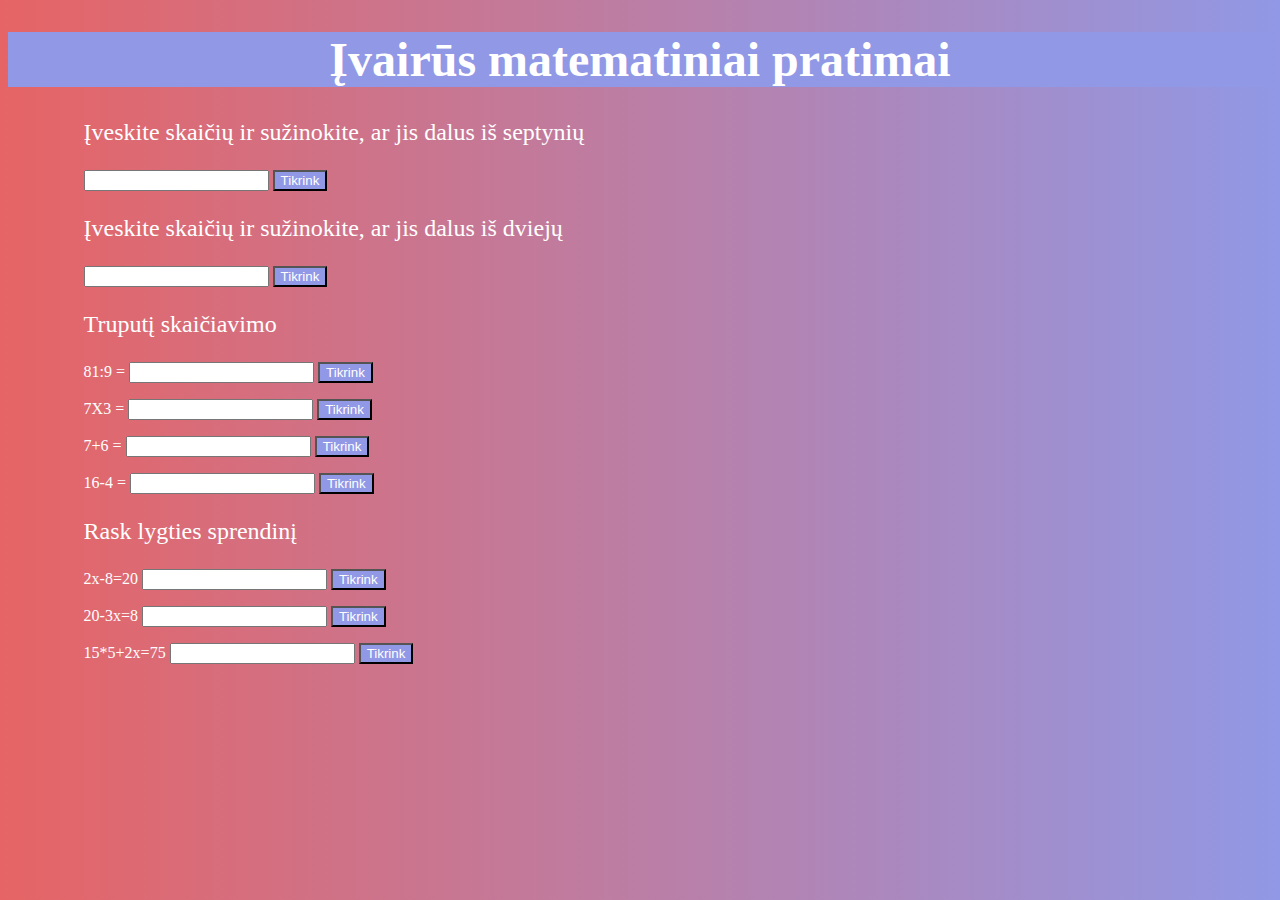
<file: Testas.html>
<!DOCTYPE html>

<html>
    
    <head>
       
        <meta charset="utf-8">
        <title>Testas</title>
        <link rel="stylesheet" type="text/css" href="stilius.css">   
    </head>
    <body>
        <h1 class="antraste">Įvairūs matematiniai pratimai</h1>
        <p class="pastraipa">Įveskite skaičių ir sužinokite, ar jis dalus iš septynių</p>
        <input id="v4" style="margin-left:2cm">
        <button id="v5"; style="background:#9198e5; color: white" onclick=ardalusisseptyniu()> Tikrink </button>
        <p class="pastraipa">Įveskite skaičių ir sužinokite, ar jis dalus iš dviejų</p>
        <input id="v1" style="margin-left:2cm">
        <button id="v2"; style="background:#9198e5; color: white" onclick=ardalusisdvieju()> Tikrink </button>
        <p class="pastraipa">Truputį skaičiavimo</p>
        <p style="margin-left:2cm; color: white;">81:9 =  <input id="v3" > <button id="v5"; style="background:#9198e5; color: white" onclick=dalyba1()> Tikrink </button> </p>
        <p style="margin-left:2cm; color: white;">7X3 =  <input id="v6"> <button id="v7"; style="background:#9198e5; color: white" onclick=dalyba2()> Tikrink </button> </p>
        <p style="margin-left:2cm; color: white;">7+6 =  <input id="v8"> <button id="v9"; style="background:#9198e5; color: white" onclick=dalyba3()> Tikrink </button> </p>
        <p style="margin-left:2cm; color: white;">16-4 =  <input id="v10"> <button id="v11"; style="background:#9198e5; color: white" onclick=dalyba4()> Tikrink </button> </p>
        <p class="pastraipa">Rask lygties sprendinį</p>
        <p style="margin-left:2cm; color: white;"> 2x-8=20  <input id="v12"> <button id="v13"; style="background:#9198e5; color: white" onclick=lygtis1()> Tikrink </button> </p>
        <p style="margin-left:2cm; color: white;"> 20-3x=8  <input id="v14"> <button id="v15"; style="background:#9198e5; color: white" onclick=lygtis2()> Tikrink </button> </p>
        <p style="margin-left:2cm; color: white;"> 15*5+2x=75  <input id="v16"> <button id="v17"; style="background:#9198e5; color: white" onclick=lygtis3()> Tikrink </button> </p>

      
        <script>
            function lygtis3()
            {
                var y = document.getElementById("v16").value;
                if (y==0)
                alert ("Teisingai");
                else alert("Deja, bandykite dar kartą");
            }
            function lygtis2()
            {
                var y = document.getElementById("v14").value;
                if (y==4)
                alert ("Teisingai");
                else alert("Deja, bandykite dar kartą");
            }
            function lygtis1()
            {
                var y = document.getElementById("v12").value;
                if (y==14)
                alert ("Teisingai");
                else alert("Deja, bandykite dar kartą");
            }
           
            function dalyba4()
            {
                var y = document.getElementById("v10").value;
                if (y==12)
                alert ("Teisingai");
                else alert("Deja, bandykite dar kartą");
            }
            function dalyba3()
            {
                var y = document.getElementById("v8").value;
                if (y==13)
                alert ("Teisingai");
                else alert("Deja, bandykite dar kartą");
            }
            function dalyba2()
            {
                var y = document.getElementById("v6").value;
                if (y==21)
                alert ("Teisingai");
                else alert("Deja, bandykite dar kartą");
            }
            function dalyba1()
            {
                var y = document.getElementById("v3").value;
                if (y==9)
                alert ("Teisingai");
                else alert("Deja, bandykite dar kartą");
            }
            function ardalusisseptyniu()
            {
                var y = document.getElementById("v4").value;
                if (y%7==0)
                alert ("Skaičius dalus iš septynių");
                else alert("Deja, bandykite dar kartą");
            }
            function ardalusisdvieju()
            {
                var y = document.getElementById("v1").value;
                if (y%2==0)
                alert ("Skaičius dalus iš dviejų");
                else alert("Deja, bandykite dar kartą");
            }
        </script>

    </body>
</html>
</file>
<file: stilius.css>
.antraste
{
    text-align: center;
    font-family: "Times New Roman", serif;
    font-size: 3em;
    color: white;
    background-color:  #9198e5;
    position: relative;
}
.pastraipa
{
    text-align: left;
    font-family: "Times New Roman", serif;
    color: white;
    font-size: 1.5em;
    margin-left: 2cm;
}
body {
    background: linear-gradient(0.25turn, #e66465, #9198e5);
}
</file>
<file: blogostilius.css>
.antraste
{
    font-family: "Bookman Old Style"; 
    font-variant: normal; 
    font-weight: 700; 
    font-size: 5em;
    text-align: center;
    color: white;
    margin: 0px;
    font-style: italic;
    margin-bottom: 20px;
}

.fonas1
{
    background-color: black;
    height: 550px;
    
      box-shadow: 0 35px 50px 0 rgba(0, 0, 0, 0.2), 0 6px 20px 0 rgba(0, 0, 0, 0.19);
}

.image
{
    height: 250px;
    margin-left: auto;
    margin-right: auto;
    float: left;
    display: block;
}
.centras
{
    text-align: center;
    margin-bottom: 20px;
}
.image1
{
    height: 250px;
    margin-left: auto;
    margin-right: auto;
    display: block;
}

.column {
    float: left;
    position: relative;
  text-align: center;
  color: white;
  font-family: "Bookman Old Style"; 
    font-weight: 700; 
    font-size: 1.5em;
    font-style: italic;
    text-decoration: none;
  }
  .column1 {
    float: left;
    position: relative;
  text-align: center;
  color: white;
  font-family: "Bookman Old Style"; 
    font-weight: 700; 
    font-size: 1.5em;
    font-style: italic;
    text-decoration: none;
  }
 .bendras
 {
  float: center;
  margin-left: auto;
    margin-right: auto;
    display: block;
    width: 75%;
  
 }
 .bottom-right {
    position: absolute;
    bottom: 8px;
    right: 16px;
    
    
  }
  .top-right {
    position: absolute;
    top: 8px;
    right: 125px;
    
    
    
  }
  .aboutme
  {
    font-family: "Bookman Old Style"; 
    font-weight: 700; 
    font-size: 1em;
    text-align: center;
    color: white;
    margin: 0px;
    font-style: italic;
    margin-bottom: 20px;
    text-decoration: none;
  }
  a
  {
    text-decoration: none;
    color: white;
    
  }
  .container
  {
      background-color: lightgrey;
      width: 800px;
      height: 200px;
      margin: auto;
      margin-bottom: 25px;
      padding: 15px;
      box-shadow: 0 10px 15px 0 rgba(0, 0, 0, 0.2), 0 6px 20px 0 rgba(0, 0, 0, 0.19);
    /*box-shadow: 10px 10px 5px grey;*/
    position: relative;
  }
  .tuscia
  {
      height:50px;
  }
  .tekstas
  {
    font-family: "Bookman Old Style"; 
    font-weight: 700; 
    font-size: 2em;
    text-align: center;
    color: black;
    margin: 0px;
    font-style: italic;
    margin-bottom: 20px;
    text-decoration: none;
    margin-top: 25px;
    margin-bottom: 25px;
  }
  .paveikslelis
  {
      height: 100%;
      float:left;
      margin-right: 2%;
  }
  .texth
  {
    font-family: "Bookman Old Style"; 
    font-weight: 700; 
    font-size: 1.5em;
    text-align: left;
    color: black;
    margin: 0px;
    font-style: italic;
    margin-top: 10px;
    
  }
  .tekstoblokas
  {
      margin-left: 10px;
      margin-right: 10px;
  }
  .tekstasp
  {
    font-family: "Bookman Old Style"; 
    align-self: jusitfy;
    font-size: 1em;
    text-align: center;
    color: black;
    margin-top: 25px;
    margin-bottom: 25px;
    text-align: justify;
  text-justify: inter-word;
  }
  .data
  {
    font-family: "Bookman Old Style"; 
    font-size: 1em;
    text-align: right;
    color: black;
    font-style: italic;
    position:absolute;
    bottom: 0px;
    right: 16px;
  
  }
  .aprasymas
  {
  color: white;
  font-family: "Bookman Old Style";  
    font-size: 1em;
    text-decoration: none;
    text-align:center;
    font-style: italic;
  }
</file>
